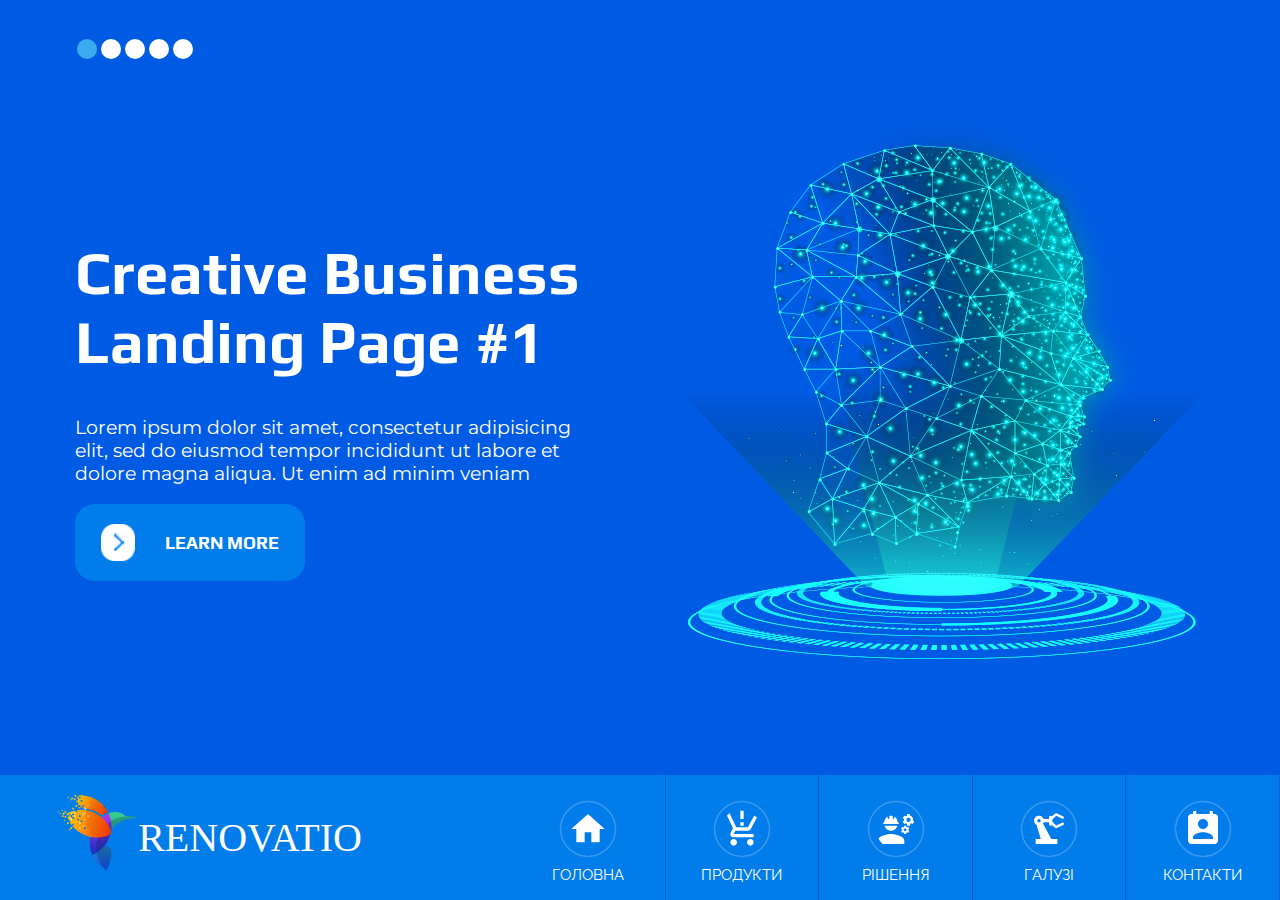
<file: index.html>
<!doctype html>
<html lang="en">
<head>
    <meta charset="UTF-8">
    <meta name="viewport"
          content="width=device-width, user-scalable=no, initial-scale=1.0, maximum-scale=1.0, minimum-scale=1.0">
    <meta http-equiv="X-UA-Compatible" content="ie=edge">
    <link rel="stylesheet" href="css/style.css">
    <link rel="stylesheet" href="css/font.css">
    <link rel="preconnect" href="https://fonts.gstatic.com">
    <link href="https://fonts.googleapis.com/css2?family=Montserrat:ital,wght@0,100;0,200;0,300;0,400;0,500;0,600;0,700;0,800;0,900;1,100;1,200;1,300;1,400;1,500;1,600;1,700;1,800;1,900&family=Play:wght@400;700&family=Raleway:ital,wght@0,100;0,200;0,300;0,400;0,500;0,600;0,700;0,800;0,900;1,100;1,200;1,300;1,400;1,500;1,600;1,700;1,800;1,900&display=swap"
          rel="stylesheet">
    <meta name="viewport" content="width=device-width, initial-scale=1">
    <title>Document</title>
</head>
<body>
<main>

    <header class="footer">
        <div class="logo">
            <div class="img_logo">
                <object type="image/svg+xml" data="images/logo.svg" class="img">
                    Your browser does not support SVG
                </object>
            </div>
            <p>RENOVATIO</p>
        </div>
        <nav class="nav" id="nav">
            <ul class="list_nav">
                <li class="nav-item">
                    <a href="index.html" class="nav_a">
                        <svg xmlns="http://www.w3.org/2000/svg" viewBox="0 0 24 24" fill="black" width="18px"
                             height="18px">
                            <path d="M0 0h24v24H0z" fill="none"/>
                            <path d="M10 20v-6h4v6h5v-8h3L12 3 2 12h3v8z"/>
                        </svg>
                        Головна
                    </a>
                </li>
                <li class="nav-item ">
                    <a href="" class="nav_a">
                        <svg xmlns="http://www.w3.org/2000/svg" enable-background="new 0 0 24 24" height="24"
                             viewBox="0 0 24 24" width="24">
                            <rect fill="none" height="24" width="24"/>
                            <path d="M13,10h-2V8h2V10z M13,6h-2V1h2V6z M7,18c-1.1,0-1.99,0.9-1.99,2S5.9,22,7,22s2-0.9,2-2S8.1,18,7,18z M17,18 c-1.1,0-1.99,0.9-1.99,2s0.89,2,1.99,2s2-0.9,2-2S18.1,18,17,18z M8.1,13h7.45c0.75,0,1.41-0.41,1.75-1.03L21,4.96L19.25,4l-3.7,7 H8.53L4.27,2H1v2h2l3.6,7.59l-1.35,2.44C4.52,15.37,5.48,17,7,17h12v-2H7L8.1,13z"/>
                        </svg>
                        Продукти</a>
                    <ul class="product_list">
                        <li class="product"><a href="">intellAR UniCount</a></li>
                        <li class="product"><a href="">Data-to-Everything Platform</a></li>
                    </ul>
                </li>
                <li class="nav-item">
                    <a href="" class="nav_a">
                        <svg xmlns="http://www.w3.org/2000/svg" enable-background="new 0 0 24 24" height="24"
                             viewBox="0 0 24 24" width="24">
                            <g>
                                <rect fill="none" height="24" width="24"/>
                            </g>
                            <g>
                                <g>
                                    <path d="M9,15c-2.67,0-8,1.34-8,4v2h16v-2C17,16.34,11.67,15,9,15z"/>
                                    <path d="M22.1,6.84c0.01-0.11,0.02-0.22,0.02-0.34c0-0.12-0.01-0.23-0.03-0.34l0.74-0.58c0.07-0.05,0.08-0.15,0.04-0.22l-0.7-1.21 c-0.04-0.08-0.14-0.1-0.21-0.08L21.1,4.42c-0.18-0.14-0.38-0.25-0.59-0.34l-0.13-0.93C20.36,3.06,20.29,3,20.2,3h-1.4 c-0.09,0-0.16,0.06-0.17,0.15L18.5,4.08c-0.21,0.09-0.41,0.21-0.59,0.34l-0.87-0.35c-0.08-0.03-0.17,0-0.21,0.08l-0.7,1.21 c-0.04,0.08-0.03,0.17,0.04,0.22l0.74,0.58c-0.02,0.11-0.03,0.23-0.03,0.34c0,0.11,0.01,0.23,0.03,0.34l-0.74,0.58 c-0.07,0.05-0.08,0.15-0.04,0.22l0.7,1.21c0.04,0.08,0.14,0.1,0.21,0.08l0.87-0.35c0.18,0.14,0.38,0.25,0.59,0.34l0.13,0.93 C18.64,9.94,18.71,10,18.8,10h1.4c0.09,0,0.16-0.06,0.17-0.15l0.13-0.93c0.21-0.09,0.41-0.21,0.59-0.34l0.87,0.35 c0.08,0.03,0.17,0,0.21-0.08l0.7-1.21c0.04-0.08,0.03-0.17-0.04-0.22L22.1,6.84z M19.5,7.75c-0.69,0-1.25-0.56-1.25-1.25 s0.56-1.25,1.25-1.25s1.25,0.56,1.25,1.25S20.19,7.75,19.5,7.75z"/>
                                    <path d="M19.92,11.68l-0.5-0.87c-0.03-0.06-0.1-0.08-0.15-0.06l-0.62,0.25c-0.13-0.1-0.27-0.18-0.42-0.24l-0.09-0.66 C18.12,10.04,18.06,10,18,10h-1c-0.06,0-0.11,0.04-0.12,0.11l-0.09,0.66c-0.15,0.06-0.29,0.15-0.42,0.24l-0.62-0.25 c-0.06-0.02-0.12,0-0.15,0.06l-0.5,0.87c-0.03,0.06-0.02,0.12,0.03,0.16l0.53,0.41c-0.01,0.08-0.02,0.16-0.02,0.24 c0,0.08,0.01,0.17,0.02,0.24l-0.53,0.41c-0.05,0.04-0.06,0.11-0.03,0.16l0.5,0.87c0.03,0.06,0.1,0.08,0.15,0.06l0.62-0.25 c0.13,0.1,0.27,0.18,0.42,0.24l0.09,0.66C16.89,14.96,16.94,15,17,15h1c0.06,0,0.12-0.04,0.12-0.11l0.09-0.66 c0.15-0.06,0.29-0.15,0.42-0.24l0.62,0.25c0.06,0.02,0.12,0,0.15-0.06l0.5-0.87c0.03-0.06,0.02-0.12-0.03-0.16l-0.52-0.41 c0.01-0.08,0.02-0.16,0.02-0.24c0-0.08-0.01-0.17-0.02-0.24l0.53-0.41C19.93,11.81,19.94,11.74,19.92,11.68z M17.5,13.33 c-0.46,0-0.83-0.38-0.83-0.83c0-0.46,0.38-0.83,0.83-0.83s0.83,0.38,0.83,0.83C18.33,12.96,17.96,13.33,17.5,13.33z"/>
                                    <path d="M4.74,9h8.53c0.27,0,0.49-0.22,0.49-0.49V8.49c0-0.27-0.22-0.49-0.49-0.49H13c0-1.48-0.81-2.75-2-3.45V5.5 C11,5.78,10.78,6,10.5,6S10,5.78,10,5.5V4.14C9.68,4.06,9.35,4,9,4S8.32,4.06,8,4.14V5.5C8,5.78,7.78,6,7.5,6S7,5.78,7,5.5V4.55 C5.81,5.25,5,6.52,5,8H4.74C4.47,8,4.25,8.22,4.25,8.49v0.03C4.25,8.78,4.47,9,4.74,9z"/>
                                    <path d="M9,13c1.86,0,3.41-1.28,3.86-3H5.14C5.59,11.72,7.14,13,9,13z"/>
                                </g>
                            </g>
                        </svg>
                        Рішення</a>
                </li>
                <li class="nav-item">
                    <a href="" class="nav_a">
                        <svg xmlns="http://www.w3.org/2000/svg" enable-background="new 0 0 24 24" height="24"
                             viewBox="0 0 24 24" width="24">
                            <g>
                                <rect fill="none" height="24" width="24"/>
                            </g>
                            <g>
                                <g>
                                    <g>
                                        <path d="M19.93,8.21l-3.6,1.68L14,7.7V6.3l2.33-2.19l3.6,1.68c0.38,0.18,0.82,0.01,1-0.36c0.18-0.38,0.01-0.82-0.36-1L16.65,2.6 c-0.38-0.18-0.83-0.1-1.13,0.2l-1.74,1.6C13.6,4.16,13.32,4,13,4c-0.55,0-1,0.45-1,1v1H8.82C8.34,4.65,6.98,3.73,5.4,4.07 C4.24,4.32,3.25,5.32,3.04,6.5C2.82,7.82,3.5,8.97,4.52,9.58L7.08,18H4v3h13v-3h-3.62L8.41,8.77C8.58,8.53,8.72,8.28,8.82,8H12v1 c0,0.55,0.45,1,1,1c0.32,0,0.6-0.16,0.78-0.4l1.74,1.6c0.3,0.3,0.75,0.38,1.13,0.2l3.92-1.83c0.38-0.18,0.54-0.62,0.36-1 C20.75,8.2,20.31,8.03,19.93,8.21z M6,8C5.45,8,5,7.55,5,7s0.45-1,1-1s1,0.45,1,1S6.55,8,6,8z"/>
                                    </g>
                                </g>
                            </g>
                        </svg>
                        Галузі</a>
                </li>
                <li class="nav-item">
                    <a href="contact.html" class="nav_a">
                        <svg xmlns="http://www.w3.org/2000/svg" height="24" viewBox="0 0 24 24" width="24">
                            <path d="M0 0h24v24H0z" fill="none"/>
                            <path d="M19 3h-1V1h-2v2H8V1H6v2H5c-1.11 0-2 .9-2 2v14c0 1.1.89 2 2 2h14c1.1 0 2-.9 2-2V5c0-1.1-.9-2-2-2zm-7 3c1.66 0 3 1.34 3 3s-1.34 3-3 3-3-1.34-3-3 1.34-3 3-3zm6 12H6v-1c0-2 4-3.1 6-3.1s6 1.1 6 3.1v1z"/>
                        </svg>
                        Контакти</a>
                </li>
            </ul>

        </nav>
    </header>


    <section class="slider_home_content">
        <div class="header_content">

            <input id="slider-1" type="radio" name="slides" checked>
            <div class="header_container_item slide">
                <div class="text-content">
                    <h1>Creative Business Landing Page #1</h1>
                    <p>Lorem ipsum dolor sit amet, consectetur adipisicing elit, sed do eiusmod tempor incididunt ut
                        labore
                        et
                        dolore magna aliqua. Ut enim ad minim veniam</p>
                    <a href="#" class="btn"><img src="images/btn.png" alt="">Learn More</a>
                </div>
                <div class="img-content">
                    <img src="images/slider_home/content.png" alt="" class="img">
                </div>
            </div>


            <input id="slider-2" type="radio" name="slides">
            <div class="header_container_item slide">
                <div class="text-content">
                    <h1>Creative Business Landing Page #2</h1>
                    <p>Lorem ipsum dolor sit amet, consectetur adipisicing elit, sed do eiusmod tempor incididunt ut
                        labore
                        et
                        dolore magna aliqua. Ut enim ad minim veniam</p>
                    <a href="#" class="btn"><img src="images/btn.png" alt="">Learn More</a>
                </div>
                <div class="img-content">
                    <img src="images/slider_home/Factory1-01.png" alt="" class="img">
                </div>
            </div>

            <input id="slider-3" type="radio" name="slides">
            <div class="header_container_item slide">
                <div class="text-content">
                    <h1>Creative Business Landing Page #3</h1>
                    <p>Lorem ipsum dolor sit amet, consectetur adipisicing elit, sed do eiusmod tempor incididunt ut
                        labore
                        et
                        dolore magna aliqua. Ut enim ad minim veniam</p>
                    <a href="#" class="btn"><img src="images/btn.png" alt="">Learn More</a>
                </div>
                <div class="img-content">
                    <img src="images/slider_home/Factory1-02.png" alt="" class="img">
                </div>
            </div>

            <input id="slider-4" type="radio" name="slides">
            <div class="header_container_item slide">
                <div class="text-content">
                    <h1>Creative Business Landing Page #4</h1>
                    <p>Lorem ipsum dolor sit amet, consectetur adipisicing elit, sed do eiusmod tempor incididunt ut
                        labore
                        et
                        dolore magna aliqua. Ut enim ad minim veniam</p>
                    <a href="#" class="btn"><img src="images/btn.png" alt="">Learn More</a>
                </div>
                <div class="img-content">
                    <img src="images/slider_home/Factory1-03.png" alt="" class="img">
                </div>
            </div>

            <input id="slider-5" type="radio" name="slides">
            <div class="header_container_item slide">
                <div class="text-content">
                    <h1>Creative Business Landing Page #5</h1>
                    <p>Lorem ipsum dolor sit amet, consectetur adipisicing elit, sed do eiusmod tempor incididunt ut
                        labore
                        et
                        dolore magna aliqua. Ut enim ad minim veniam</p>
                    <a href="#" class="btn"><img src="images/btn.png" alt="">Learn More</a>
                </div>
                <div class="img-content">
                    <img src="images/slider_home/Factory%20Production.png" alt="" class="img">
                </div>
            </div>

            <div class="slider_span">

                <label class="l" for="slider-1"></label>
                <label class="l" for="slider-2"></label>
                <label class="l" for="slider-3"></label>
                <label class="l" for="slider-4"></label>
                <label class="l" for="slider-5"></label>


            </div>
        </div>
    </section>
</main>


</body>
</html>
</file>
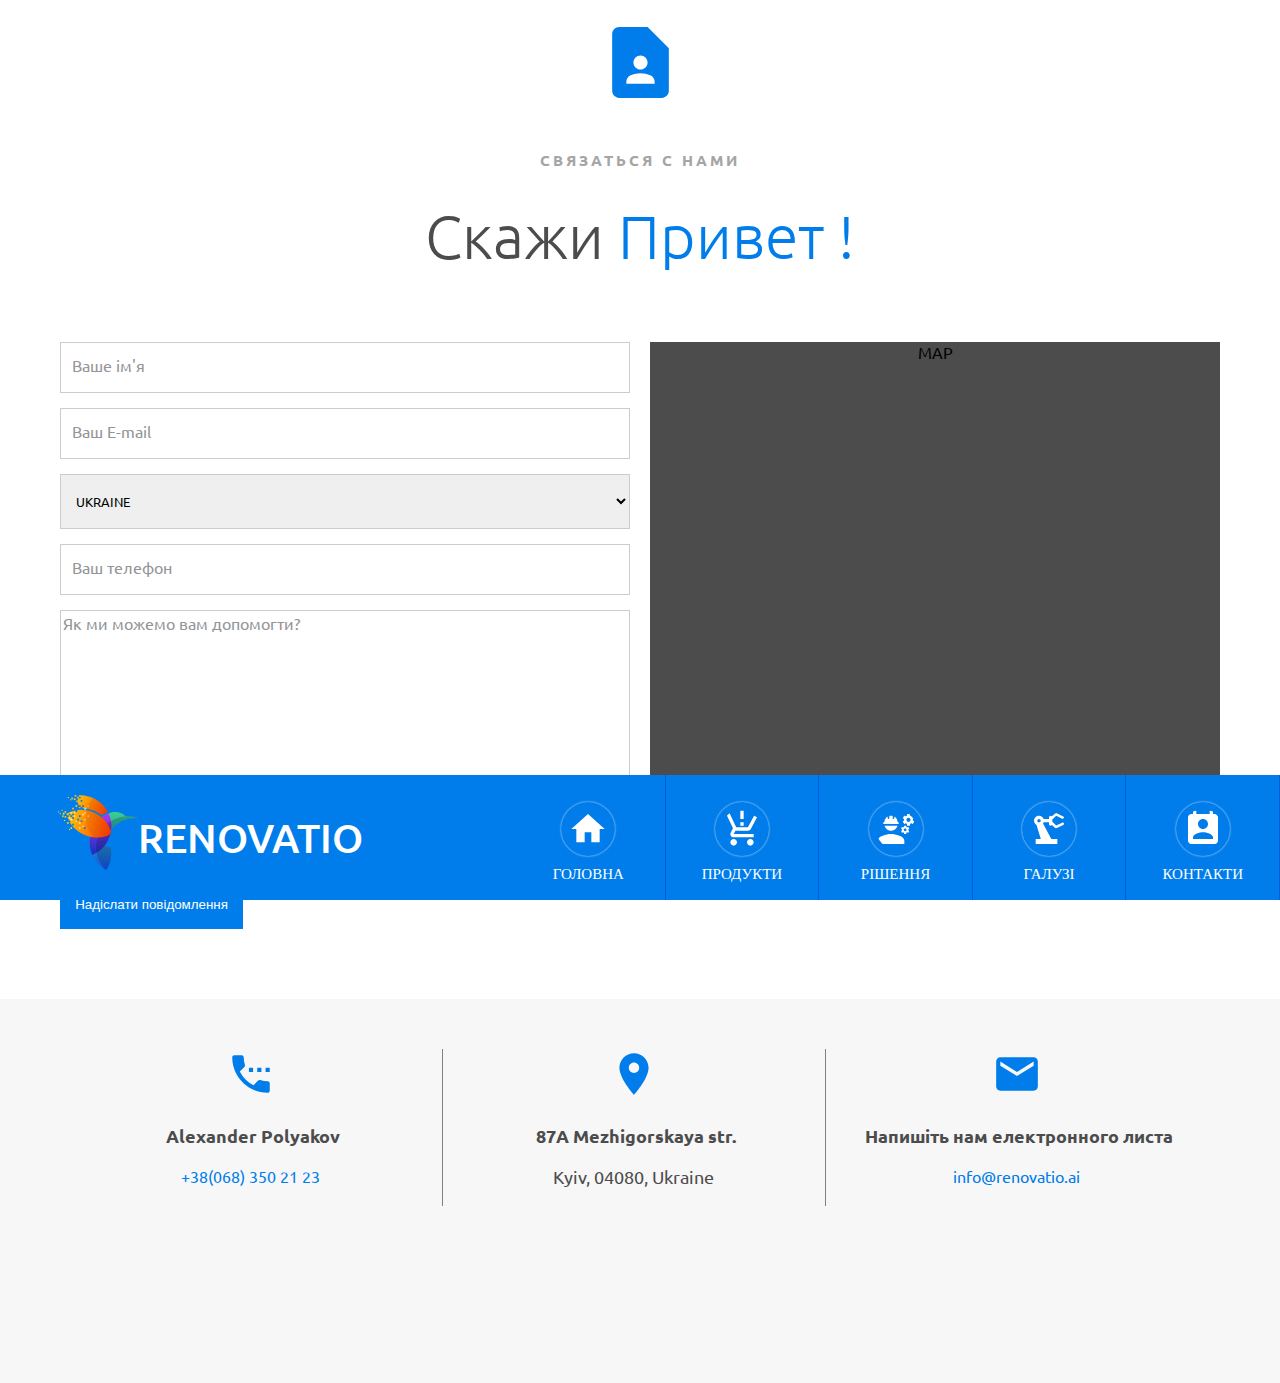
<file: contact.html>
<!DOCTYPE html>
<html lang="en">
<head>
    <meta charset="UTF-8">
    <link rel="stylesheet" href="css/Contact.css">
    <link rel="stylesheet" href="css/style.css">
    <link rel="preconnect" href="https://fonts.gstatic.com">
    <link href="https://fonts.googleapis.com/css2?family=Ubuntu+Condensed&family=Ubuntu+Mono:ital,wght@0,400;0,700;1,400;1,700&family=Ubuntu:ital,wght@0,300;0,400;0,500;0,700;1,300;1,400;1,500;1,700&display=swap"
          rel="stylesheet">
    <meta name="viewport" content="width=device-width, initial-scale=1">
    <title>Contact</title>
</head>
<body>

<header class="footer">
    <div class="logo">
        <div class="img_logo">
            <object type="image/svg+xml" data="images/logo.svg" class="img">
                Your browser does not support SVG
            </object>
        </div>
        <p>RENOVATIO</p>
    </div>
    <nav class="nav" id="nav">
        <ul class="list_nav">
            <li class="nav-item">
                <a href="index.html" class="nav_a">
                    <svg xmlns="http://www.w3.org/2000/svg" viewBox="0 0 24 24" fill="black" width="18px" height="18px">
                        <path d="M0 0h24v24H0z" fill="none"/>
                        <path d="M10 20v-6h4v6h5v-8h3L12 3 2 12h3v8z"/>
                    </svg>
                    Головна
                </a>
            </li>
            <li class="nav-item ">
                <a href="" class="nav_a">
                    <svg xmlns="http://www.w3.org/2000/svg" enable-background="new 0 0 24 24" height="24"
                         viewBox="0 0 24 24" width="24">
                        <rect fill="none" height="24" width="24"/>
                        <path d="M13,10h-2V8h2V10z M13,6h-2V1h2V6z M7,18c-1.1,0-1.99,0.9-1.99,2S5.9,22,7,22s2-0.9,2-2S8.1,18,7,18z M17,18 c-1.1,0-1.99,0.9-1.99,2s0.89,2,1.99,2s2-0.9,2-2S18.1,18,17,18z M8.1,13h7.45c0.75,0,1.41-0.41,1.75-1.03L21,4.96L19.25,4l-3.7,7 H8.53L4.27,2H1v2h2l3.6,7.59l-1.35,2.44C4.52,15.37,5.48,17,7,17h12v-2H7L8.1,13z"/>
                    </svg>
                    Продукти</a>
                <ul class="product_list">
                    <li class="product"><a href="">intellAR UniCount</a></li>
                    <li class="product"><a href="">Data-to-Everything Platform</a></li>
                </ul>
            </li>
            <li class="nav-item">
                <a href="" class="nav_a">
                    <svg xmlns="http://www.w3.org/2000/svg" enable-background="new 0 0 24 24" height="24"
                         viewBox="0 0 24 24" width="24">
                        <g>
                            <rect fill="none" height="24" width="24"/>
                        </g>
                        <g>
                            <g>
                                <path d="M9,15c-2.67,0-8,1.34-8,4v2h16v-2C17,16.34,11.67,15,9,15z"/>
                                <path d="M22.1,6.84c0.01-0.11,0.02-0.22,0.02-0.34c0-0.12-0.01-0.23-0.03-0.34l0.74-0.58c0.07-0.05,0.08-0.15,0.04-0.22l-0.7-1.21 c-0.04-0.08-0.14-0.1-0.21-0.08L21.1,4.42c-0.18-0.14-0.38-0.25-0.59-0.34l-0.13-0.93C20.36,3.06,20.29,3,20.2,3h-1.4 c-0.09,0-0.16,0.06-0.17,0.15L18.5,4.08c-0.21,0.09-0.41,0.21-0.59,0.34l-0.87-0.35c-0.08-0.03-0.17,0-0.21,0.08l-0.7,1.21 c-0.04,0.08-0.03,0.17,0.04,0.22l0.74,0.58c-0.02,0.11-0.03,0.23-0.03,0.34c0,0.11,0.01,0.23,0.03,0.34l-0.74,0.58 c-0.07,0.05-0.08,0.15-0.04,0.22l0.7,1.21c0.04,0.08,0.14,0.1,0.21,0.08l0.87-0.35c0.18,0.14,0.38,0.25,0.59,0.34l0.13,0.93 C18.64,9.94,18.71,10,18.8,10h1.4c0.09,0,0.16-0.06,0.17-0.15l0.13-0.93c0.21-0.09,0.41-0.21,0.59-0.34l0.87,0.35 c0.08,0.03,0.17,0,0.21-0.08l0.7-1.21c0.04-0.08,0.03-0.17-0.04-0.22L22.1,6.84z M19.5,7.75c-0.69,0-1.25-0.56-1.25-1.25 s0.56-1.25,1.25-1.25s1.25,0.56,1.25,1.25S20.19,7.75,19.5,7.75z"/>
                                <path d="M19.92,11.68l-0.5-0.87c-0.03-0.06-0.1-0.08-0.15-0.06l-0.62,0.25c-0.13-0.1-0.27-0.18-0.42-0.24l-0.09-0.66 C18.12,10.04,18.06,10,18,10h-1c-0.06,0-0.11,0.04-0.12,0.11l-0.09,0.66c-0.15,0.06-0.29,0.15-0.42,0.24l-0.62-0.25 c-0.06-0.02-0.12,0-0.15,0.06l-0.5,0.87c-0.03,0.06-0.02,0.12,0.03,0.16l0.53,0.41c-0.01,0.08-0.02,0.16-0.02,0.24 c0,0.08,0.01,0.17,0.02,0.24l-0.53,0.41c-0.05,0.04-0.06,0.11-0.03,0.16l0.5,0.87c0.03,0.06,0.1,0.08,0.15,0.06l0.62-0.25 c0.13,0.1,0.27,0.18,0.42,0.24l0.09,0.66C16.89,14.96,16.94,15,17,15h1c0.06,0,0.12-0.04,0.12-0.11l0.09-0.66 c0.15-0.06,0.29-0.15,0.42-0.24l0.62,0.25c0.06,0.02,0.12,0,0.15-0.06l0.5-0.87c0.03-0.06,0.02-0.12-0.03-0.16l-0.52-0.41 c0.01-0.08,0.02-0.16,0.02-0.24c0-0.08-0.01-0.17-0.02-0.24l0.53-0.41C19.93,11.81,19.94,11.74,19.92,11.68z M17.5,13.33 c-0.46,0-0.83-0.38-0.83-0.83c0-0.46,0.38-0.83,0.83-0.83s0.83,0.38,0.83,0.83C18.33,12.96,17.96,13.33,17.5,13.33z"/>
                                <path d="M4.74,9h8.53c0.27,0,0.49-0.22,0.49-0.49V8.49c0-0.27-0.22-0.49-0.49-0.49H13c0-1.48-0.81-2.75-2-3.45V5.5 C11,5.78,10.78,6,10.5,6S10,5.78,10,5.5V4.14C9.68,4.06,9.35,4,9,4S8.32,4.06,8,4.14V5.5C8,5.78,7.78,6,7.5,6S7,5.78,7,5.5V4.55 C5.81,5.25,5,6.52,5,8H4.74C4.47,8,4.25,8.22,4.25,8.49v0.03C4.25,8.78,4.47,9,4.74,9z"/>
                                <path d="M9,13c1.86,0,3.41-1.28,3.86-3H5.14C5.59,11.72,7.14,13,9,13z"/>
                            </g>
                        </g>
                    </svg>
                    Рішення</a>
            </li>
            <li class="nav-item">
                <a href="" class="nav_a">
                    <svg xmlns="http://www.w3.org/2000/svg" enable-background="new 0 0 24 24" height="24"
                         viewBox="0 0 24 24" width="24">
                        <g>
                            <rect fill="none" height="24" width="24"/>
                        </g>
                        <g>
                            <g>
                                <g>
                                    <path d="M19.93,8.21l-3.6,1.68L14,7.7V6.3l2.33-2.19l3.6,1.68c0.38,0.18,0.82,0.01,1-0.36c0.18-0.38,0.01-0.82-0.36-1L16.65,2.6 c-0.38-0.18-0.83-0.1-1.13,0.2l-1.74,1.6C13.6,4.16,13.32,4,13,4c-0.55,0-1,0.45-1,1v1H8.82C8.34,4.65,6.98,3.73,5.4,4.07 C4.24,4.32,3.25,5.32,3.04,6.5C2.82,7.82,3.5,8.97,4.52,9.58L7.08,18H4v3h13v-3h-3.62L8.41,8.77C8.58,8.53,8.72,8.28,8.82,8H12v1 c0,0.55,0.45,1,1,1c0.32,0,0.6-0.16,0.78-0.4l1.74,1.6c0.3,0.3,0.75,0.38,1.13,0.2l3.92-1.83c0.38-0.18,0.54-0.62,0.36-1 C20.75,8.2,20.31,8.03,19.93,8.21z M6,8C5.45,8,5,7.55,5,7s0.45-1,1-1s1,0.45,1,1S6.55,8,6,8z"/>
                                </g>
                            </g>
                        </g>
                    </svg>
                    Галузі</a>
            </li>
            <li class="nav-item">
                <a href="contact.html" class="nav_a">
                    <svg xmlns="http://www.w3.org/2000/svg" height="24" viewBox="0 0 24 24" width="24">
                        <path d="M0 0h24v24H0z" fill="none"/>
                        <path d="M19 3h-1V1h-2v2H8V1H6v2H5c-1.11 0-2 .9-2 2v14c0 1.1.89 2 2 2h14c1.1 0 2-.9 2-2V5c0-1.1-.9-2-2-2zm-7 3c1.66 0 3 1.34 3 3s-1.34 3-3 3-3-1.34-3-3 1.34-3 3-3zm6 12H6v-1c0-2 4-3.1 6-3.1s6 1.1 6 3.1v1z"/>
                    </svg>
                    Контакти</a>
            </li>
        </ul>

    </nav>
</header>


<section class="container_contact">
    <div class="title_item">
        <div class="title_block">
            <div class="icon">
                <svg xmlns="http://www.w3.org/2000/svg" enable-background="new 0 0 24 24" height="24"
                     viewBox="0 0 24 24" width="24">
                    <rect fill="none" height="24" width="24"/>
                    <path d="M14,2H6C4.9,2,4,2.9,4,4v16c0,1.1,0.9,2,2,2h12c1.1,0,2-0.9,2-2V8L14,2z M12,10c1.1,0,2,0.9,2,2c0,1.1-0.9,2-2,2s-2-0.9-2-2 C10,10.9,10.9,10,12,10z M16,18H8v-0.57c0-0.81,0.48-1.53,1.22-1.85C10.07,15.21,11.01,15,12,15c0.99,0,1.93,0.21,2.78,0.58 C15.52,15.9,16,16.62,16,17.43V18z"/>
                </svg>
            </div>
            <div class="title-text">Связаться с нами</div>
            <h1 class="title"> Скажи <span> Привет !</span></h1>
        </div>
    </div>
    <div class="contact_us">
        <div class="input_contact">

            <form id="contactform" name="contact" method="post" action="#">

                <input type="text" name="name" id="name" class="txt" tabindex="1" placeholder="Ваше ім'я "
                       required>
                <input type="email" name="email" id="email" class="txt" tabindex="2"
                       placeholder="Ваш E-mail" required>
                <select class="country">
                    <option value="AX">AALAND ISLANDS</option>
                    <option value="AF">AFGHANISTAN</option>
                    <option value="AL">ALBANIA</option>
                    <option value="DZ">ALGERIA</option>
                    <option value="AS">AMERICAN SAMOA</option>
                    <option value="AD">ANDORRA</option>
                    <option value="AO">ANGOLA</option>
                    <option value="AI">ANGUILLA</option>
                    <option value="AQ">ANTARCTICA</option>
                    <option value="AG">ANTIGUA AND BARBUDA</option>
                    <option value="AR">ARGENTINA</option>
                    <option value="AM">ARMENIA</option>
                    <option value="AW">ARUBA</option>
                    <option value="AU">AUSTRALIA</option>
                    <option value="AT">AUSTRIA</option>
                    <option value="AZ">AZERBAIJAN</option>
                    <option value="BS">BAHAMAS</option>
                    <option value="BH">BAHRAIN</option>
                    <option value="BD">BANGLADESH</option>
                    <option value="BB">BARBADOS</option>
                    <option value="BY">BELARUS</option>
                    <option value="BE">BELGIUM</option>
                    <option value="BZ">BELIZE</option>
                    <option value="BJ">BENIN</option>
                    <option value="BM">BERMUDA</option>
                    <option value="BT">BHUTAN</option>
                    <option value="BO">BOLIVIA</option>
                    <option value="BA">BOSNIA AND HERZEGOWINA</option>
                    <option value="BW">BOTSWANA</option>
                    <option value="BV">BOUVET ISLAND</option>
                    <option value="BR">BRAZIL</option>
                    <option value="IO">BRITISH INDIAN OCEAN TERRITORY</option>
                    <option value="BN">BRUNEI DARUSSALAM</option>
                    <option value="BG">BULGARIA</option>
                    <option value="BF">BURKINA FASO</option>
                    <option value="BI">BURUNDI</option>
                    <option value="KH">CAMBODIA</option>
                    <option value="CM">CAMEROON</option>
                    <option value="CA">CANADA</option>
                    <option value="CV">CAPE VERDE</option>
                    <option value="KY">CAYMAN ISLANDS</option>
                    <option value="CF">CENTRAL AFRICAN REPUBLIC</option>
                    <option value="TD">CHAD</option>
                    <option value="CL">CHILE</option>
                    <option value="CN">CHINA</option>
                    <option value="CX">CHRISTMAS ISLAND</option>
                    <option value="CO">COLOMBIA</option>
                    <option value="KM">COMOROS</option>
                    <option value="CK">COOK ISLANDS</option>
                    <option value="CR">COSTA RICA</option>
                    <option value="CI">COTE D'IVOIRE</option>
                    <option value="CU">CUBA</option>
                    <option value="CY">CYPRUS</option>
                    <option value="CZ">CZECH REPUBLIC</option>
                    <option value="DK">DENMARK</option>
                    <option value="DJ">DJIBOUTI</option>
                    <option value="DM">DOMINICA</option>
                    <option value="DO">DOMINICAN REPUBLIC</option>
                    <option value="EC">ECUADOR</option>
                    <option value="EG">EGYPT</option>
                    <option value="SV">EL SALVADOR</option>
                    <option value="GQ">EQUATORIAL GUINEA</option>
                    <option value="ER">ERITREA</option>
                    <option value="EE">ESTONIA</option>
                    <option value="ET">ETHIOPIA</option>
                    <option value="FO">FAROE ISLANDS</option>
                    <option value="FJ">FIJI</option>
                    <option value="FI">FINLAND</option>
                    <option value="FR">FRANCE</option>
                    <option value="GF">FRENCH GUIANA</option>
                    <option value="PF">FRENCH POLYNESIA</option>
                    <option value="TF">FRENCH SOUTHERN TERRITORIES</option>
                    <option value="GA">GABON</option>
                    <option value="GM">GAMBIA</option>
                    <option value="GE">GEORGIA</option>
                    <option value="DE">GERMANY</option>
                    <option value="GH">GHANA</option>
                    <option value="GI">GIBRALTAR</option>
                    <option value="GR">GREECE</option>
                    <option value="GL">GREENLAND</option>
                    <option value="GD">GRENADA</option>
                    <option value="GP">GUADELOUPE</option>
                    <option value="GU">GUAM</option>
                    <option value="GT">GUATEMALA</option>
                    <option value="GN">GUINEA</option>
                    <option value="GW">GUINEA-BISSAU</option>
                    <option value="GY">GUYANA</option>
                    <option value="HT">HAITI</option>
                    <option value="HM">HEARD AND MC DONALD ISLANDS</option>
                    <option value="HN">HONDURAS</option>
                    <option value="HK">HONG KONG</option>
                    <option value="HU">HUNGARY</option>
                    <option value="IS">ICELAND</option>
                    <option value="IN">INDIA</option>
                    <option value="ID">INDONESIA</option>
                    <option value="IQ">IRAQ</option>
                    <option value="IE">IRELAND</option>
                    <option value="IL">ISRAEL</option>
                    <option value="IT">ITALY</option>
                    <option value="JM">JAMAICA</option>
                    <option value="JP">JAPAN</option>
                    <option value="JO">JORDAN</option>
                    <option value="KZ">KAZAKHSTAN</option>
                    <option value="KE">KENYA</option>
                    <option value="KI">KIRIBATI</option>
                    <option value="KW">KUWAIT</option>
                    <option value="KG">KYRGYZSTAN</option>
                    <option value="LA">LAO PEOPLE'S DEMOCRATIC REPUBLIC</option>
                    <option value="LV">LATVIA</option>
                    <option value="LB">LEBANON</option>
                    <option value="LS">LESOTHO</option>
                    <option value="LR">LIBERIA</option>
                    <option value="LY">LIBYAN ARAB JAMAHIRIYA</option>
                    <option value="LI">LIECHTENSTEIN</option>
                    <option value="LT">LITHUANIA</option>
                    <option value="LU">LUXEMBOURG</option>
                    <option value="MO">MACAU</option>
                    <option value="MG">MADAGASCAR</option>
                    <option value="MW">MALAWI</option>
                    <option value="MY">MALAYSIA</option>
                    <option value="MV">MALDIVES</option>
                    <option value="ML">MALI</option>
                    <option value="MT">MALTA</option>
                    <option value="MH">MARSHALL ISLANDS</option>
                    <option value="MQ">MARTINIQUE</option>
                    <option value="MR">MAURITANIA</option>
                    <option value="MU">MAURITIUS</option>
                    <option value="YT">MAYOTTE</option>
                    <option value="MX">MEXICO</option>
                    <option value="MC">MONACO</option>
                    <option value="MN">MONGOLIA</option>
                    <option value="MS">MONTSERRAT</option>
                    <option value="MA">MOROCCO</option>
                    <option value="MZ">MOZAMBIQUE</option>
                    <option value="MM">MYANMAR</option>
                    <option value="NA">NAMIBIA</option>
                    <option value="NR">NAURU</option>
                    <option value="NP">NEPAL</option>
                    <option value="NL">NETHERLANDS</option>
                    <option value="AN">NETHERLANDS ANTILLES</option>
                    <option value="NC">NEW CALEDONIA</option>
                    <option value="NZ">NEW ZEALAND</option>
                    <option value="NI">NICARAGUA</option>
                    <option value="NE">NIGER</option>
                    <option value="NG">NIGERIA</option>
                    <option value="NU">NIUE</option>
                    <option value="NF">NORFOLK ISLAND</option>
                    <option value="MP">NORTHERN MARIANA ISLANDS</option>
                    <option value="NO">NORWAY</option>
                    <option value="OM">OMAN</option>
                    <option value="PK">PAKISTAN</option>
                    <option value="PW">PALAU</option>
                    <option value="PA">PANAMA</option>
                    <option value="PG">PAPUA NEW GUINEA</option>
                    <option value="PY">PARAGUAY</option>
                    <option value="PE">PERU</option>
                    <option value="PH">PHILIPPINES</option>
                    <option value="PN">PITCAIRN</option>
                    <option value="PL">POLAND</option>
                    <option value="PT">PORTUGAL</option>
                    <option value="PR">PUERTO RICO</option>
                    <option value="QA">QATAR</option>
                    <option value="RE">REUNION</option>
                    <option value="RO">ROMANIA</option>
                    <option value="RU">RUSSIAN FEDERATION</option>
                    <option value="RW">RWANDA</option>
                    <option value="SH">SAINT HELENA</option>
                    <option value="KN">SAINT KITTS AND NEVIS</option>
                    <option value="LC">SAINT LUCIA</option>
                    <option value="PM">SAINT PIERRE AND MIQUELON</option>
                    <option value="VC">SAINT VINCENT AND THE GRENADINES</option>
                    <option value="WS">SAMOA</option>
                    <option value="SM">SAN MARINO</option>
                    <option value="ST">SAO TOME AND PRINCIPE</option>
                    <option value="SA">SAUDI ARABIA</option>
                    <option value="SN">SENEGAL</option>
                    <option value="CS">SERBIA AND MONTENEGRO</option>
                    <option value="SC">SEYCHELLES</option>
                    <option value="SL">SIERRA LEONE</option>
                    <option value="SG">SINGAPORE</option>
                    <option value="SK">SLOVAKIA</option>
                    <option value="SI">SLOVENIA</option>
                    <option value="SB">SOLOMON ISLANDS</option>
                    <option value="SO">SOMALIA</option>
                    <option value="ZA">SOUTH AFRICA</option>
                    <option value="GS">SOUTH GEORGIA AND THE SOUTH SANDWICH ISLANDS</option>
                    <option value="ES">SPAIN</option>
                    <option value="LK">SRI LANKA</option>
                    <option value="SD">SUDAN</option>
                    <option value="SR">SURINAME</option>
                    <option value="SJ">SVALBARD AND JAN MAYEN ISLANDS</option>
                    <option value="SZ">SWAZILAND</option>
                    <option value="SE">SWEDEN</option>
                    <option value="CH">SWITZERLAND</option>
                    <option value="SY">SYRIAN ARAB REPUBLIC</option>
                    <option value="TW">TAIWAN</option>
                    <option value="TJ">TAJIKISTAN</option>
                    <option value="TH">THAILAND</option>
                    <option value="TL">TIMOR-LESTE</option>
                    <option value="TG">TOGO</option>
                    <option value="TK">TOKELAU</option>
                    <option value="TO">TONGA</option>
                    <option value="TT">TRINIDAD AND TOBAGO</option>
                    <option value="TN">TUNISIA</option>
                    <option value="TR">TURKEY</option>
                    <option value="TM">TURKMENISTAN</option>
                    <option value="TC">TURKS AND CAICOS ISLANDS</option>
                    <option value="TV">TUVALU</option>
                    <option value="UG">UGANDA</option>
                    <option selected value="UA">UKRAINE</option>
                    <option value="AE">UNITED ARAB EMIRATES</option>
                    <option value="GB">UNITED KINGDOM</option>
                    <option value="US">UNITED STATES</option>
                    <option value="UM">UNITED STATES MINOR OUTLYING ISLANDS</option>
                    <option value="UY">URUGUAY</option>
                    <option value="UZ">UZBEKISTAN</option>
                    <option value="VU">VANUATU</option>
                    <option value="VE">VENEZUELA</option>
                    <option value="VN">VIET NAM</option>
                    <option value="WF">WALLIS AND FUTUNA ISLANDS</option>
                    <option value="EH">WESTERN SAHARA</option>
                    <option value="YE">YEMEN</option>
                    <option value="ZM">ZAMBIA</option>
                    <option value="ZW">ZIMBABWE</option>
                </select>
                <input type="tel" name="tel" placeholder="Ваш телефон">
                <textarea name="message" id="message" class="txtarea" tabindex="4"
                          placeholder="Як ми можемо вам допомогти?"
                          required></textarea>

                <input type="submit" id="submitbtn" name="submitbtn" tabindex="5" value="Надіслати повідомлення"  required>

            </form>

        </div>
        <div class="map">

            MAP
        </div>
    </div>
</section>

<section class="container_big">
    <section class="containers_info">
        <div class="info">
            <div class="info_item">
                <div class="icon">
                    <svg xmlns="http://www.w3.org/2000/svg" height="24" viewBox="0 0 24 24" width="24">
                        <path d="M0 0h24v24H0z" fill="none"/>
                        <path d="M13 9h-2v2h2V9zm4 0h-2v2h2V9zm3 6.5c-1.25 0-2.45-.2-3.57-.57-.35-.11-.74-.03-1.02.24l-2.2 2.2c-2.83-1.44-5.15-3.75-6.59-6.58l2.2-2.21c.28-.27.36-.66.25-1.01C8.7 6.45 8.5 5.25 8.5 4c0-.55-.45-1-1-1H4c-.55 0-1 .45-1 1 0 9.39 7.61 17 17 17 .55 0 1-.45 1-1v-3.5c0-.55-.45-1-1-1zM19 9v2h2V9h-2z"/>
                    </svg>
                </div>
                <h1>Alexander Polyakov
                </h1>
                <a href="tel:+3 (063) 33 22 11">+38(068) 350 21 23</a>
            </div>
            <div class="info_item">
                <div class="icon">
                    <svg xmlns="http://www.w3.org/2000/svg" height="24" viewBox="0 0 24 24" width="24">
                        <path d="M0 0h24v24H0z" fill="none"/>
                        <path d="M12 2C8.13 2 5 5.13 5 9c0 5.25 7 13 7 13s7-7.75 7-13c0-3.87-3.13-7-7-7zm0 9.5c-1.38 0-2.5-1.12-2.5-2.5s1.12-2.5 2.5-2.5 2.5 1.12 2.5 2.5-1.12 2.5-2.5 2.5z"/>
                    </svg>
                </div>
                <h1>87A Mezhigorskaya str.
                </h1>
                <p>Kyiv, 04080, Ukraine</p>
            </div>
            <div class="info_item">
                <div class="icon">
                    <svg xmlns="http://www.w3.org/2000/svg" height="24" viewBox="0 0 24 24" width="24">
                        <path d="M0 0h24v24H0z" fill="none"/>
                        <path d="M20 4H4c-1.1 0-1.99.9-1.99 2L2 18c0 1.1.9 2 2 2h16c1.1 0 2-.9 2-2V6c0-1.1-.9-2-2-2zm0 4l-8 5-8-5V6l8 5 8-5v2z"/>
                    </svg>
                </div>
                <h1>Напишіть нам електронного листа</h1>
                <a href="mailto:help@yourdomain.com">info@renovatio.ai</a>

            </div>
    </section>
</section>

</body>
</html>
</file>
<file: css/style.css>
html {
  height: 100vh;
}

body {
  background-color: #005be4;
  padding: 0;
  margin: 0;
  height: 100%;
}
body * {
  box-sizing: border-box;
}

main {
  height: 100%;
}

/*header_container_item*/
.slider_home_content {
  height: 100%;
  padding-bottom: 121.84px;
  display: flex;
  max-width: 1170px;
  margin: 0 auto;
  position: relative;
  overflow: hidden;
}
.slider_home_content .header_content {
  margin: 0 auto;
  display: flex;
  width: 100%;
  height: 100%;
  position: relative;
  flex-wrap: nowrap;
}
.slider_home_content .header_content input {
  opacity: 0;
}
.slider_home_content .header_container_item {
  align-items: center;
  justify-content: space-around;
  padding: 0 20px;
  display: flex;
  position: absolute;
  background-color: #005be4;
  width: 100%;
  height: 100%;
  left: 100%;
  z-index: 10;
  transition: left 0.65s;
}
.slider_home_content .header_container_item .text-content {
  max-width: 50%;
  margin-right: 40px;
  opacity: 0;
  transition: opacity 0.65s ease-out;
}
.slider_home_content .header_container_item .text-content h1 {
  font-family: Play, Arial;
  font-size: 60px;
  font-weight: 800;
  color: white;
}
.slider_home_content .header_container_item .text-content p {
  font-family: "Montserrat";
  font-size: 19.1px;
  font-weight: 400;
  color: white;
  width: 90%;
}

.slider_span {
  display: flex;
  position: absolute;
  width: 100%;
  max-width: 100%;
  top: 5%;
  left: 20px;
}
.slider_span label {
  border-radius: 50%;
  width: 20px;
  height: 20px;
  background-color: white;
  margin: 0 2px 7px;
  transition: background-color 1s;
  z-index: 101;
}
.slider_span label:hover {
  background-color: #3aabf1;
  transition: background-color 1s;
}

[id^=slide]:checked + .slide {
  left: 0;
  z-index: 100;
  transition: left 0.65s ease-out;
}

[id^=slide]:checked + .slide > .text-content {
  opacity: 1;
  transition: opacity 0.65s ease-out;
}

#slider-1:checked ~ .slider_span label[for=slider-1],
#slider-2:checked ~ .slider_span label[for=slider-2],
#slider-3:checked ~ .slider_span label[for=slider-3],
#slider-4:checked ~ .slider_span label[for=slider-4],
#slider-5:checked ~ .slider_span label[for=slider-5] {
  background-color: #3aabf1;
}

.btn {
  font-family: Play, Arial;
  font-size: 17.82px;
  font-weight: 800;
  color: white;
  text-decoration: none;
  outline: none;
  background-color: #007dea;
  display: flex;
  justify-content: center;
  align-items: center;
  text-align: center;
  max-width: 230px;
  border-radius: 20px;
  padding: 20px 0;
  text-transform: uppercase;
}

.btn:hover {
  background-color: #0996ee;
}

.btn img {
  margin-right: 30px;
  width: 15%;
}

.img-content {
  max-width: 50%;
}

.img {
  max-width: 100%;
  max-height: 100%;
}

/*/content*/
/*footer*/
.footer {
  width: 100%;
  max-height: 125px;
  background-color: #007dea;
  display: flex;
  justify-content: space-between;
  position: fixed;
  bottom: 0;
  left: 0;
  z-index: 900;
}

.logo {
  width: 25%;
  display: flex;
  justify-content: center;
  align-items: center;
  margin: 20px 50px;
  position: relative;
}
.logo p {
  color: white;
  font-size: 40px;
  font-family: Ubuntu;
  font-weight: 500;
}

.img_logo {
  position: relative;
  width: 25%;
  height: 100%;
}
.img_logo .img {
  width: 100%;
  max-width: 100%;
  max-height: 100%;
  position: absolute;
  object-fit: contain;
  left: 0;
}

.nav {
  display: flex;
  width: 60%;
  justify-content: flex-end;
  align-items: center;
  color: white;
  cursor: pointer;
}

.list_nav {
  display: flex;
  width: 100%;
  height: 100%;
  padding: 0;
  margin: 0;
  justify-content: flex-end;
}

.nav-item {
  position: relative;
  width: 20%;
  max-width: 155px;
  display: flex;
  justify-content: center;
  text-align: center;
  flex-direction: column;
}
.nav-item .nav_a {
  display: flex;
  justify-content: center;
  flex-direction: column;
  align-items: center;
  position: relative;
  color: white;
  text-decoration: none;
  width: 100%;
  height: 100%;
  font-family: "Raleway";
  font-size: 15px;
  text-transform: uppercase;
  border-right: 1.5px solid #005be4;
  transition: background-color 1s;
  fill: #1abc9c;
}
.nav-item .nav_a svg {
  border: 1px solid transparent;
  font-family: "fontello";
  font-size: 27px;
  box-shadow: 0 0 2px rgba(255, 255, 255, 0.9);
  height: 2em;
  width: 2em;
  padding: 6px;
  margin: 10px;
  fill: white;
  border-radius: 50%;
  transition: background-color 1s;
  display: flex;
  justify-content: center;
  align-items: center;
}
.nav-item .product_list {
  position: absolute;
  bottom: 103%;
  left: 0;
  white-space: nowrap;
  display: flex;
  height: auto;
  flex-direction: column-reverse;
  align-items: start;
  padding: 0 0 40px;
  margin: 0;
  clip: rect(0 0 0 0);
  width: 0;
}
.nav-item .product_list .product {
  position: relative;
  list-style-type: none;
  margin-top: 50px;
}
.nav-item .product_list .product a {
  padding: 22px 40px;
  outline: none;
  border-radius: 8px;
  background-color: white;
  text-decoration: none;
  font-family: "Raleway";
  font-size: 20px;
  font-weight: 600;
  color: #777777;
  -webkit-box-shadow: 2px 1px 8px 3px rgba(0, 0, 0, 0.13);
  -moz-box-shadow: 2px 1px 8px 3px rgba(0, 0, 0, 0.13);
  box-shadow: 2px 1px 8px 3px rgba(0, 0, 0, 0.13);
  margin-right: 7px;
  transition: all 0.5s ease-out;
}
.nav-item .product_list .product a:hover {
  color: white;
  background-color: #0996ee;
}

.nav-item:hover > .product_list {
  clip: auto;
  width: auto;
  margin: 0;
  height: auto;
  transition: all 0.5s ease-out;
}

.nav_a:hover {
  background-color: #0996ee;
}
.nav_a:hover svg {
  background-color: #3aabf1;
}

.nav-item::before {
  content: "";
  position: absolute;
  background: none;
  bottom: 100%;
  left: 0;
  width: 100%;
  height: 0;
  padding: 0;
  margin: 0;
  border-left: 0 solid transparent;
  border-right: 0 solid transparent;
  border-bottom: 0 solid #0996ee;
  transition: 0.2s;
}

.nav-item:hover::before {
  content: "";
  position: absolute;
  background: none;
  bottom: 100%;
  left: 50%;
  width: 0;
  height: 0;
  padding: 0;
  margin: 0 0 0 -15px;
  border-left: 15px solid transparent;
  border-right: 15px solid transparent;
  border-bottom: 15px solid #0996ee;
  transition: 0.2s;
}

/*/footer*/
@media (orientation: portrait) and (max-width: 1024px) {
  .header_container_item {
    flex-direction: column;
    text-align: center;
    max-height: 100%;
  }

  .slider_home_content {
    padding-bottom: 90px;
  }
  .slider_home_content .text-content {
    max-width: 100% !important;
    margin: 0 !important;
    padding: 0;
  }
  .slider_home_content .text-content p {
    margin: 0 auto;
    padding-bottom: 30px;
    font-size: 17px;
    width: 90%;
  }
  .slider_home_content .text-content h1 {
    margin: 0 auto;
    padding-bottom: 30px;
    font-size: 40px;
  }

  .img-content {
    max-width: 100%;
    max-height: 45%;
  }

  .btn {
    margin: 0 auto;
  }

  .btn {
    font-size: 15px;
  }

  .btn img {
    width: 25px;
  }

  .slider_span {
    top: 2%;
    flex-direction: column;
    left: 0;
  }

  /*footer*/
  .footer {
    max-height: 90px;
  }
  .footer .logo {
    display: none;
  }
  .footer .nav {
    width: 100%;
  }
  .footer .nav .nav-item {
    max-width: none;
  }
  .footer .nav .nav-icon {
    margin: 12px auto;
    padding: 0;
    justify-content: center;
    align-items: center;
  }
}
@media (orientation: landscape) and (max-width: 1024px) {
  .footer {
    max-height: 70px;
  }
  .footer .nav-item .nav_a {
    font-size: 10px !important;
    display: flex;
    justify-content: center;
    text-align: center;
    flex-direction: column;
  }
  .footer .nav-item .nav_a svg {
    width: 40px;
    height: 40px;
  }
  .footer .nav-item span {
    margin: 5px auto;
  }
  .footer .logo {
    margin: 5px 5px;
    width: 35%;
  }
  .footer .logo .img_logo {
    width: 50%;
  }
  .footer .logo p {
    font-size: 20px;
  }

  .slider_home_content {
    padding-bottom: 70px;
  }

  .text-content {
    margin: 0 !important;
    max-width: 70% !important;
  }
  .text-content h1 {
    margin: 0;
  }

  .btn {
    padding: 8px 0;
  }

  .img-content {
    max-height: 80%;
    max-width: 35%;
  }
}
@media screen and (max-width: 767px) {
  .text-content {
    padding-left: 5px;
    margin: 0;
    max-width: 65% !important;
  }
  .text-content h1 {
    font-size: 30px !important;
  }
  .text-content p {
    font-size: 14.1px !important;
  }
  .text-content .btn {
    padding: 8px 0;
  }

  .nav-item a {
    font-size: 12px !important;
  }
}
@media screen and (max-width: 320px) {
  .img-content {
    max-height: 42%;
  }
}
@media screen and (max-height: 400px) {
  .text-content h1 {
    font-size: 40px !important;
  }
}

/*# sourceMappingURL=style.css.map */
</file>
<file: css/font.css>
@font-face{

    font-family: 'fontello';

    src: url('../font/fontello.eot');

    src: url('../font/fontello.eot?iefix') format('eot'),

    url('../font/fontello.woff') format('woff'),

    url('../font/fontello.ttf') format('truetype'),

    url('../font/fontello.svg#webfont') format('svg');

    font-weight: normal;

    font-style: normal;

}
</file>
<file: css/Contact.css>
html {
  width: 100vw;
  overflow-x: hidden;
}
html body {
  width: 100%;
  margin: 0;
  font-family: Ubuntu;
  background: none !important;
  box-sizing: border-box;
}

svg {
  width: 100%;
  height: 100%;
  fill: #007dea;
}

.container_contact {
  max-width: 1200px;
  margin: 0 auto;
  text-align: center;
  padding: 20px 20px 0;
}

.icon {
  max-width: 85px;
  max-height: 85px;
  width: 100%;
  margin: 0 auto 45px;
}
.icon img {
  max-width: 100%;
  max-height: 100%;
}

.title_item {
  display: flex;
  justify-content: center;
  margin-bottom: 40px;
}
.title_item .title-text {
  font-size: 15px;
  color: #a5a5a5;
  font-weight: bold;
  text-transform: uppercase;
  letter-spacing: 3px;
}
.title_item .title {
  font-size: 61px;
  color: #4c4c4c;
  font-weight: lighter;
  margin: 30px 0;
}
.title_item .title span {
  color: #007dea;
}

.contact_us {
  display: flex;
  padding-bottom: 55px;
}
.contact_us .input_contact {
  width: 50%;
  margin-right: 20px;
}
.contact_us .input_contact #submitbtn {
  max-width: 183px;
  max-height: 51px;
  background-color: #007dea;
  color: white;
  border: none;
}
.contact_us .input_contact input {
  padding: 17px 11px;
  border: 1px solid #cccccc;
  margin-bottom: 15px;
}
.contact_us .input_contact #subject {
  margin-bottom: 30px;
}
.contact_us .input_contact input::placeholder {
  font-size: 16px;
  color: #939598;
  font-family: Ubuntu;
}
.contact_us .input_contact textarea {
  margin-bottom: 70px;
  border: 1px solid #cccccc;
  max-height: 200px;
  height: 200px;
  resize: vertical;
  font-size: 16px;
  font-weight: 400;
  font-family: Ubuntu;
  color: #111111;
}
.contact_us .input_contact textarea::placeholder {
  font-size: 16px;
  font-weight: 400;
  font-family: Ubuntu;
  color: #939598;
}
.contact_us .input_contact #contactform {
  display: flex;
  flex-direction: column;
}
.contact_us .input_contact #contactform .country {
  padding: 17px 11px;
  border: 1px solid #cccccc;
  font-family: Ubuntu;
  margin-bottom: 15px;
}
.contact_us .input_contact #contactform input:last-child {
  margin-right: 0;
}

.map {
  width: 50%;
  max-height: 465px;
  background-color: #4c4c4c;
}

.containers_info {
  max-width: 1200px;
  margin: 0 auto;
  text-align: center;
  padding: 50px 20px 122px;
}

.container_big {
  max-width: 1345px;
  margin: 0 auto;
  background-color: #f7f7f7;
}

.info {
  display: flex;
  width: 100%;
  padding-bottom: 55px;
}
.info .info_item {
  width: 33%;
  box-sizing: border-box;
  margin: 0;
  border-right: 1px solid #818181;
}
.info .info_item .icon {
  max-width: 50px;
  max-height: 50px;
  margin-bottom: 0;
}
.info .info_item h1 {
  color: #4c4c4c;
  font-size: 18px;
  margin: 25px 0 18px;
  padding-left: 5px;
}
.info .info_item p {
  color: #4c4c4c;
  font-size: 18px;
}
.info .info_item a {
  color: #007dea;
  text-decoration: none;
}
.info .info_item:last-child {
  border-right: none;
}

@media (orientation: portrait) and (max-width: 1024px) {
  .contact_us {
    flex-direction: column;
  }
  .contact_us .input_contact {
    width: 100%;
    margin-bottom: 20px;
  }
  .contact_us .map {
    width: 100%;
    height: 460px;
  }

  .info {
    flex-direction: column;
  }
  .info .info_item {
    width: 100%;
    padding: 20px 0;
    border-right: none;
    border-bottom: 1px solid #4c4c4c;
  }
  .info .info_item:last-child {
    border-bottom: none;
  }
}

/*# sourceMappingURL=Contact.css.map */
</file>
